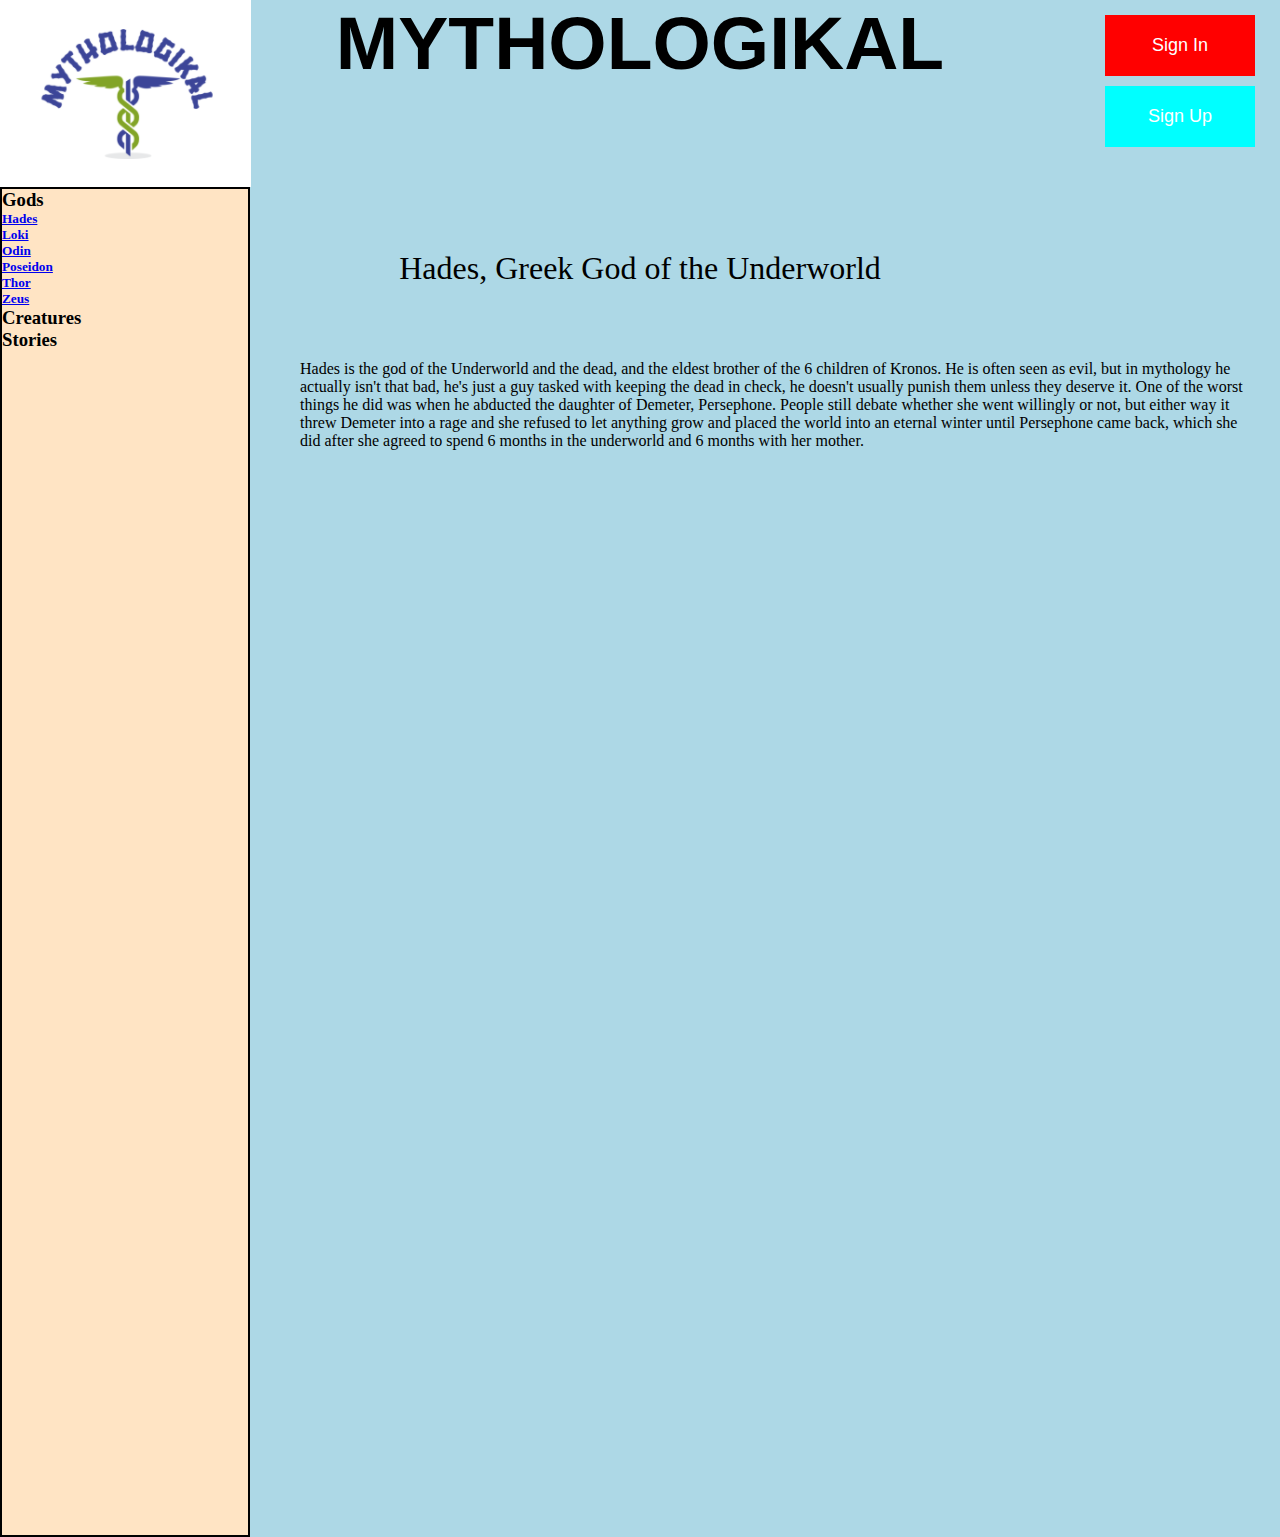
<file: Hades.html>
<!DOCTYPE html>
<html>
    <head>
        <title>Hades MYTHOLOGIKAL</title>
        <link rel="stylesheet" href="styles.css">
    </head>
    <body>
        <header>
            <h1>MYTHOLOGIKAL</h1>
            <p class="Header_img"></p>
            <a href="./signup.html"><p class="Sign_up">Sign Up</p></a>
            <a href="./signin.html"><p class="Sign_in">Sign In</p></a>
            <a href="./index.html" class="Homelink"><img src="Screenshot (4).png"></a>
        </header>
        <nav>
            <h3>Gods</h3>
            <h5><a href="./Hades.html">Hades</a></h5>
            <h5><a href="./Loki.html">Loki</a></h5>
            <h5><a href="./Odin.html">Odin</a></h5>
            <h5><a href="./Poseidon.html">Poseidon</a></h5>
            <h5><a href="./Thor.html">Thor </a></h5>
            <h5><a href="./Zeus.html">Zeus</a></h5>
            <h3>Creatures</h3>
            <h3>Stories</h3>
        </nav>
        <p class="godtitle">Hades, Greek God of the Underworld</p>
        <p class="godinfo">Hades is the god of the Underworld and the dead, and the eldest brother of the 6 children of Kronos. He is often seen as evil, but in mythology he actually isn't that bad, he's just a guy tasked with keeping the dead in check, he doesn't usually punish them unless they deserve it. One of the worst things he did was when he abducted the daughter of Demeter, Persephone. People still debate whether she went willingly or not, but either way it threw Demeter into a rage and she refused to let anything grow and placed the world into an eternal winter until Persephone came back, which she did after she agreed to spend 6 months in the underworld and 6 months with her mother.</p>

    </body>
</html>
</file>
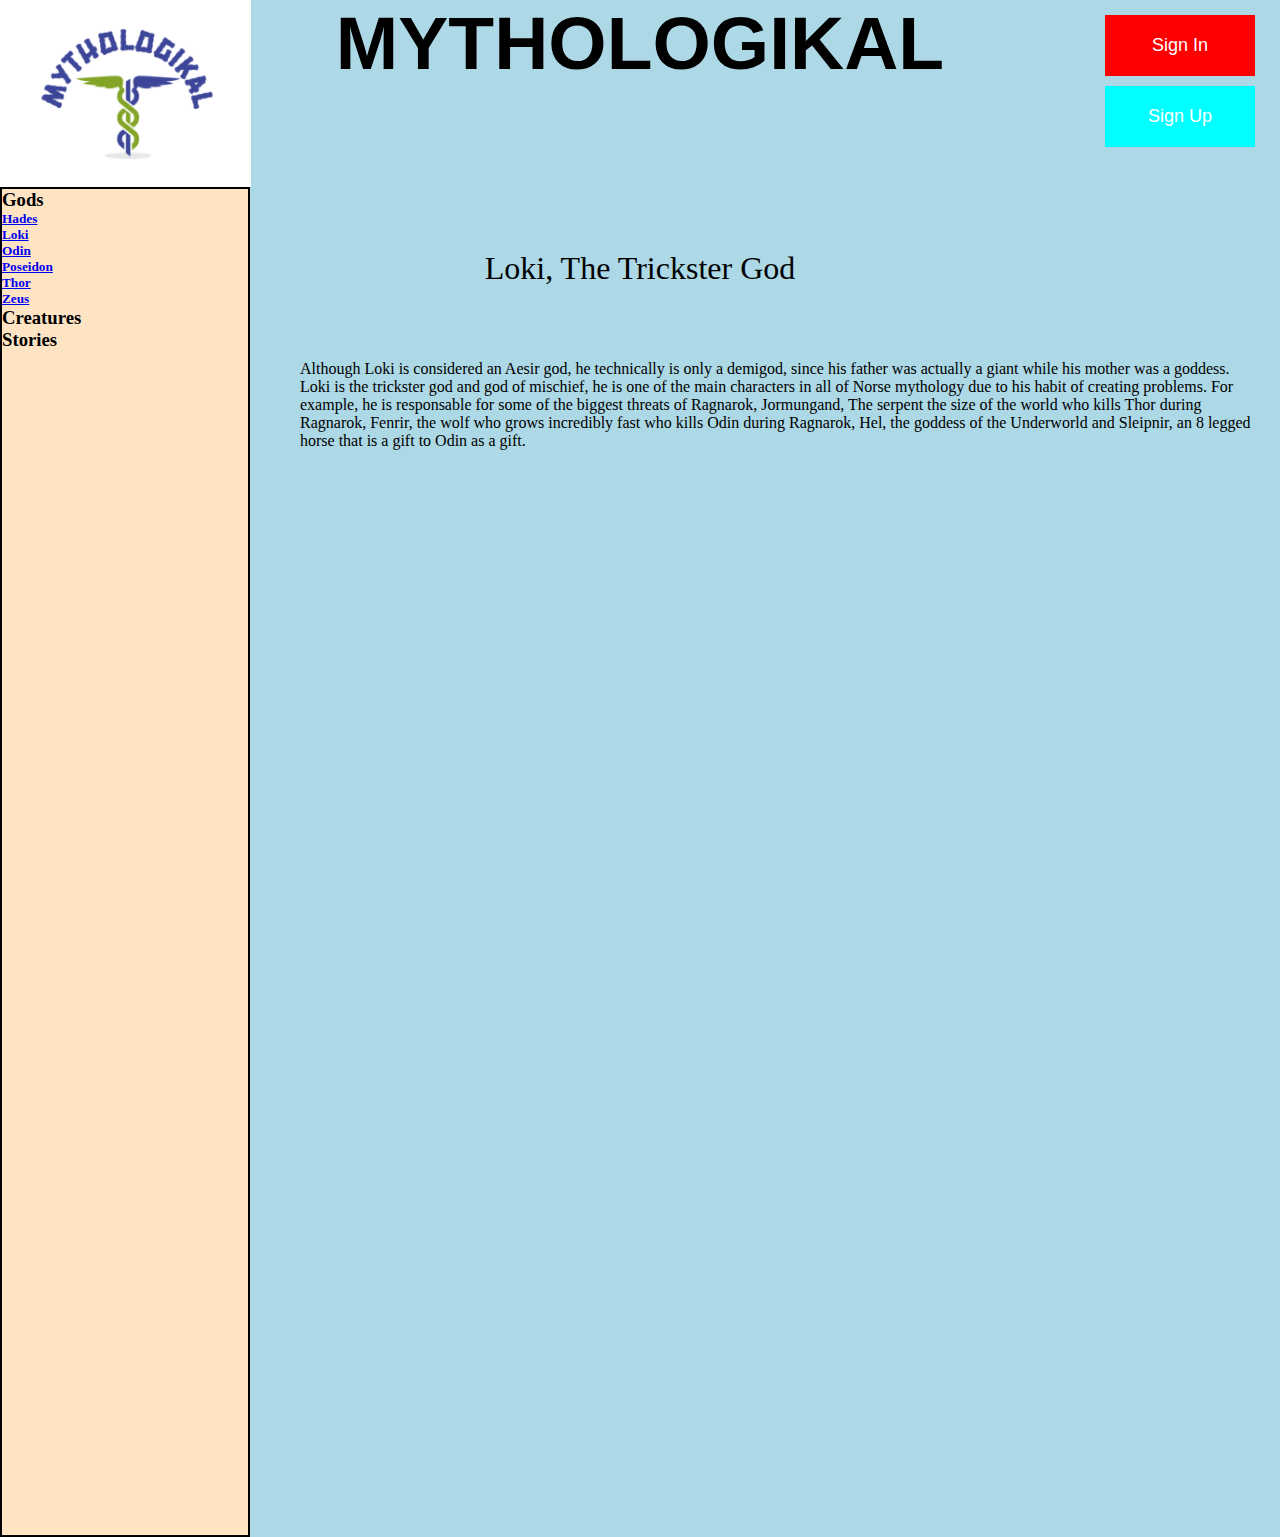
<file: Loki.html>
<!DOCTYPE html>
<html>
    <head>
        <title>Loki MYTHOLOGIKAL</title>
        <link rel="stylesheet" href="styles.css">
    </head>
    <body>
        <header>
            <h1>MYTHOLOGIKAL</h1>
            <p class="Header_img"></p>
            <a href="./signup.html"><p class="Sign_up">Sign Up</p></a>
            <a href="./signin.html"><p class="Sign_in">Sign In</p></a>
            <a href="./index.html" class="Homelink"><img src="Screenshot (4).png"></a>
        </header>
        <nav>
            <h3>Gods</h3>
            <h5><a href="./Hades.html">Hades</a></h5>
            <h5><a href="./Loki.html">Loki</a></h5>
            <h5><a href="./Odin.html">Odin</a></h5>
            <h5><a href="./Poseidon.html">Poseidon</a></h5>
            <h5><a href="./Thor.html">Thor </a></h5>
            <h5><a href="./Zeus.html">Zeus</a></h5>
            <h3>Creatures</h3>
            <h3>Stories</h3>
        </nav>
        <p class="godtitle">Loki, The Trickster God</p>
        <p class="godinfo">Although Loki is considered an Aesir god, he technically is only a demigod, since his father was actually a giant while his mother was a goddess. Loki is the trickster god and god of mischief, he is one of the main characters in all of Norse mythology due to his habit of creating problems. For example, he is responsable for some of the biggest threats of Ragnarok, Jormungand, The serpent the size of the world who kills Thor during Ragnarok, Fenrir, the wolf who grows incredibly fast who kills Odin during Ragnarok, Hel, the goddess of the Underworld and Sleipnir, an 8 legged horse that is a gift to Odin as a gift. </p>

    </body>
</html>
</file>
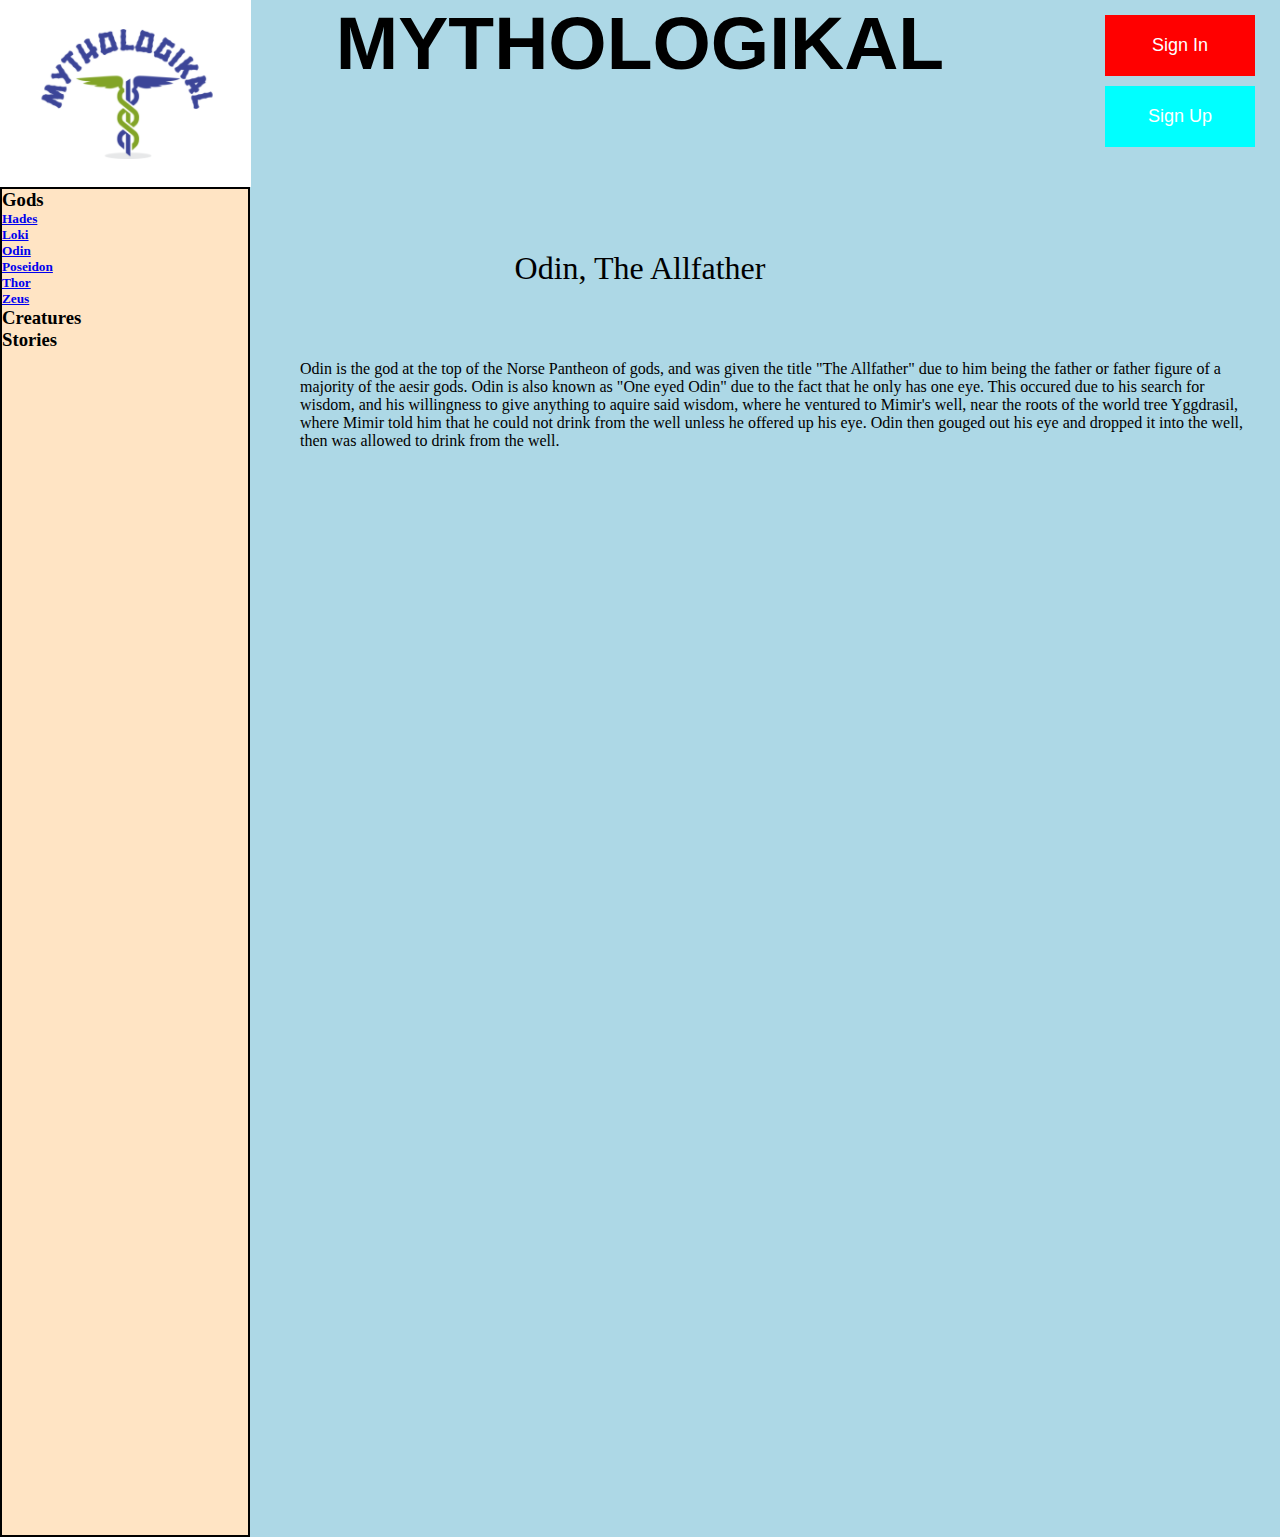
<file: Odin.html>
<!DOCTYPE html>
<html>
    <head>
        <title>Odin MYTHOLOGIKAL</title>
        <link rel="stylesheet" href="styles.css">
    </head>
    <body>
        <header>
            <h1>MYTHOLOGIKAL</h1>
            <p class="Header_img"></p>
            <a href="./signup.html"><p class="Sign_up">Sign Up</p></a>
            <a href="./signin.html"><p class="Sign_in">Sign In</p></a>
            <a href="./index.html" class="Homelink"><img src="Screenshot (4).png"></a>
        </header>
        <nav>
            <h3>Gods</h3>
            <h5><a href="./Hades.html">Hades</a></h5>
            <h5><a href="./Loki.html">Loki</a></h5>
            <h5><a href="./Odin.html">Odin</a></h5>
            <h5><a href="./Poseidon.html">Poseidon</a></h5>
            <h5><a href="./Thor.html">Thor </a></h5>
            <h5><a href="./Zeus.html">Zeus</a></h5>
            <h3>Creatures</h3>
            <h3>Stories</h3>
        </nav>
        <p class="godtitle">Odin, The Allfather</p>
        <p class="godinfo">Odin is the god at the top of the Norse Pantheon of gods, and was given the title "The Allfather" due to him being the father or father figure of a majority of the aesir gods. Odin is also known as "One eyed Odin" due to the fact that he only has one eye. This occured due to his search for wisdom, and his willingness to give anything to aquire said wisdom, where he ventured to Mimir's well, near the roots of the world tree Yggdrasil, where Mimir told him that he could not drink from the well unless he offered up his eye. Odin then gouged out his eye and dropped it into the well, then was allowed to drink from the well.</p>

    </body>
</html>
</file>
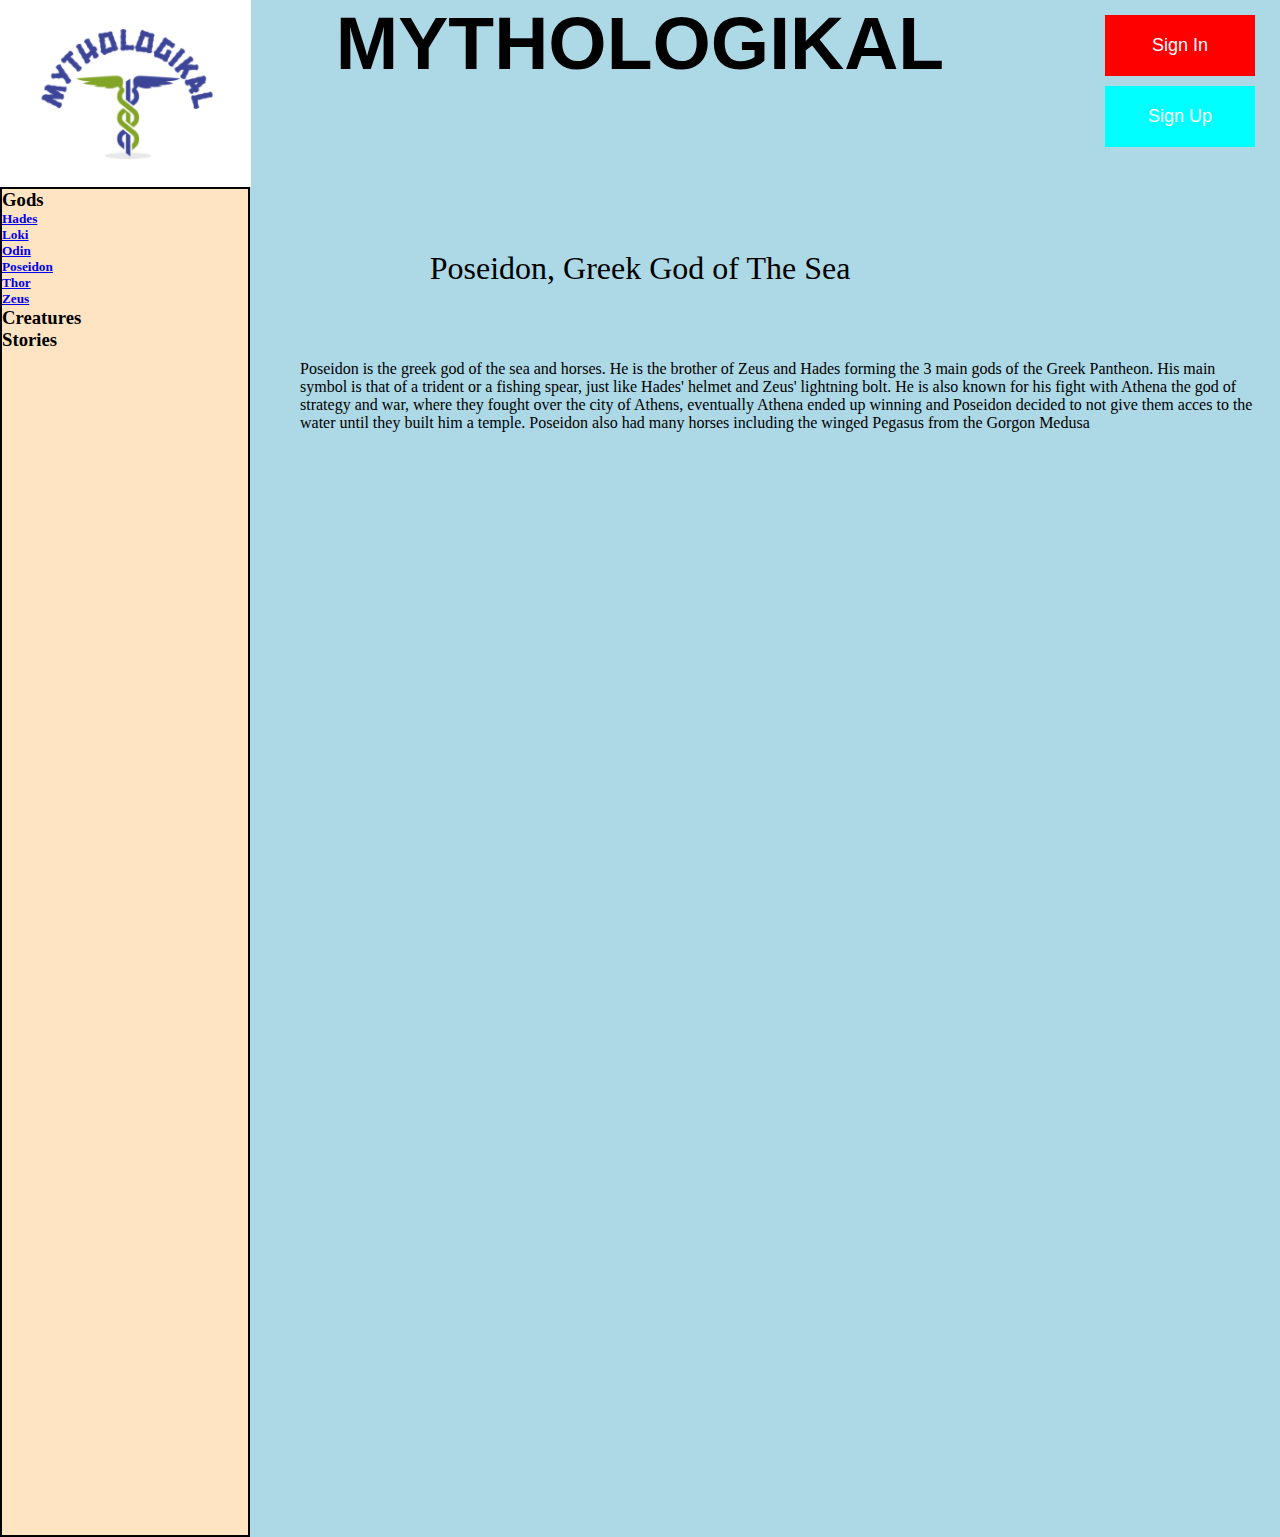
<file: Poseidon.html>
<!DOCTYPE html>
<html>
    <head>
        <title>Poseidon MYTHOLOGIKAL</title>
        <link rel="stylesheet" href="styles.css">
    </head>
    <body>
        <header>
            <h1>MYTHOLOGIKAL</h1>
            <p class="Header_img"></p>
            <a href="./signup.html"><p class="Sign_up">Sign Up</p></a>
            <a href="./signin.html"><p class="Sign_in">Sign In</p></a>
            <a href="./index.html" class="Homelink"><img src="Screenshot (4).png"></a>
        </header>
        <nav>
            <h3>Gods</h3>
            <h5><a href="./Hades.html">Hades</a></h5>
            <h5><a href="./Loki.html">Loki</a></h5>
            <h5><a href="./Odin.html">Odin</a></h5>
            <h5><a href="./Poseidon.html">Poseidon</a></h5>
            <h5><a href="./Thor.html">Thor </a></h5>
            <h5><a href="./Zeus.html">Zeus</a></h5>
            <h3>Creatures</h3>
            <h3>Stories</h3>
        </nav>
        <p class="godtitle">Poseidon, Greek God of The Sea</p>
        <p class="godinfo">Poseidon is the greek god of the sea and horses. He is the brother of Zeus and Hades forming the 3 main gods of the Greek Pantheon. His main symbol is that of a trident or a fishing spear, just like Hades' helmet and Zeus' lightning bolt. He is also known for his fight with Athena the god of strategy and war, where they fought over the city of Athens, eventually Athena ended up winning and Poseidon decided to not give them acces to the water until they built him a temple. Poseidon also had many horses including the winged Pegasus from the Gorgon Medusa</p>
        
    </body>
</html>
</file>
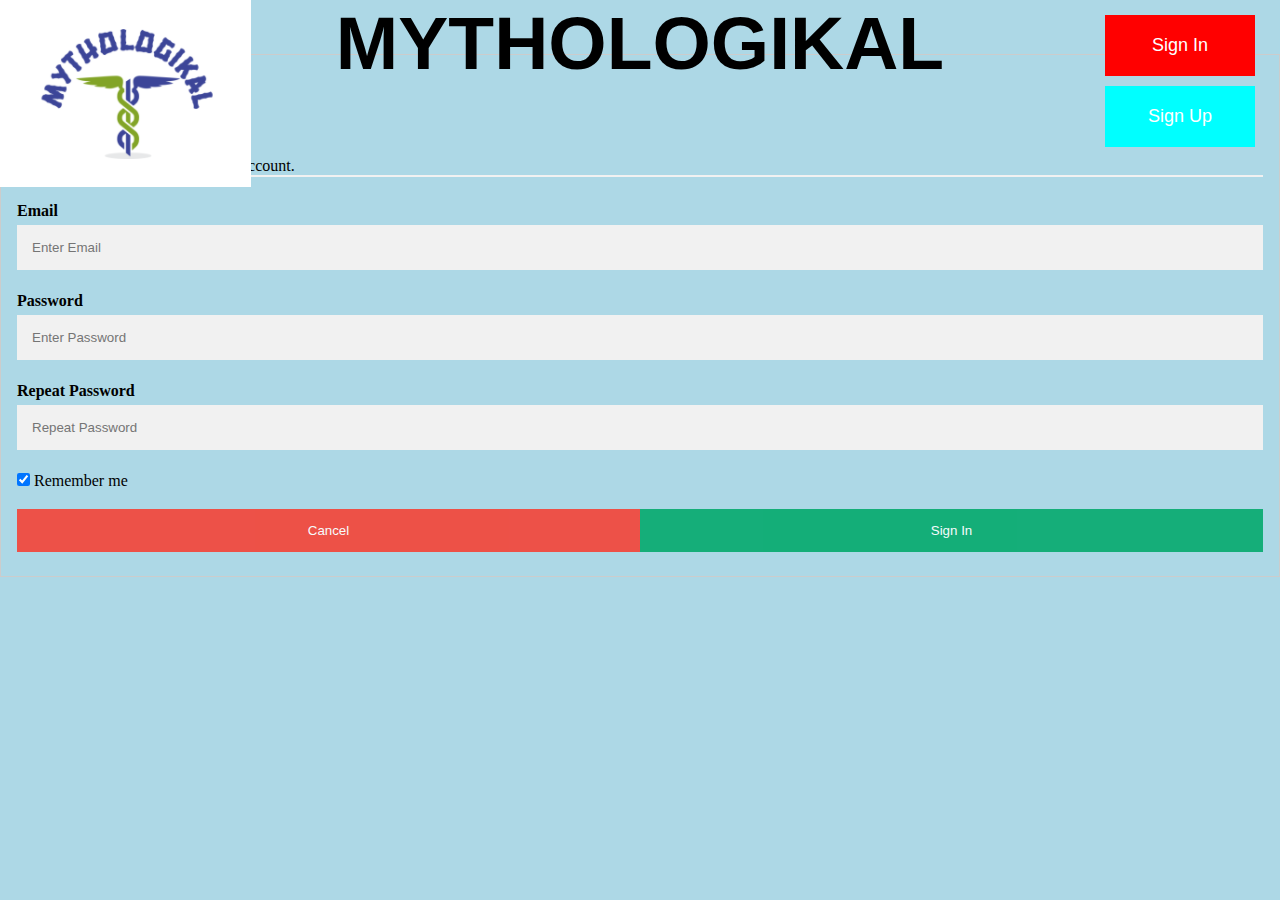
<file: signin.html>
<!DOCTYPE html>
<html>
    <head>
        <title>Sign In MYTHOLOGIKAL</title>
        <link rel="stylesheet" href="styles.css">
    </head>
    <body>
        <header>
            <h1>MYTHOLOGIKAL</h1>
            <p class="Header_img"></p>
            <a href="./signup.html"><p class="Sign_up">Sign Up</p></a>
            <a href="./signin.html"><p class="Sign_in">Sign In</p></a>
            <a href="./index.html" class="Homelink"><img src="Screenshot (4).png"></a>
        </header>
        <br>
        <br>
        <br>
        <form action="action_page.php" style="border:1px solid #ccc">
            <div class="container">
              <h1>Sign In</h1>
              <p>Please fill in this form to create an account.</p>
              <hr>
          
              <label for="email"><b>Email</b></label>
              <input type="text" placeholder="Enter Email" name="email" required>
          
              <label for="psw"><b>Password</b></label>
              <input type="password" placeholder="Enter Password" name="psw" required>
          
              <label for="psw-repeat"><b>Repeat Password</b></label>
              <input type="password" placeholder="Repeat Password" name="psw-repeat" required>
          
              <label>
                <input type="checkbox" checked="checked" name="remember" style="margin-bottom:15px"> Remember me
              </label>
          
              <div class="clearfix">
                <button type="button" class="cancelbtn">Cancel</button>
                <button type="submit" class="signinbtn">Sign In</button>
        
                
        
    </body>
</html>
</file>
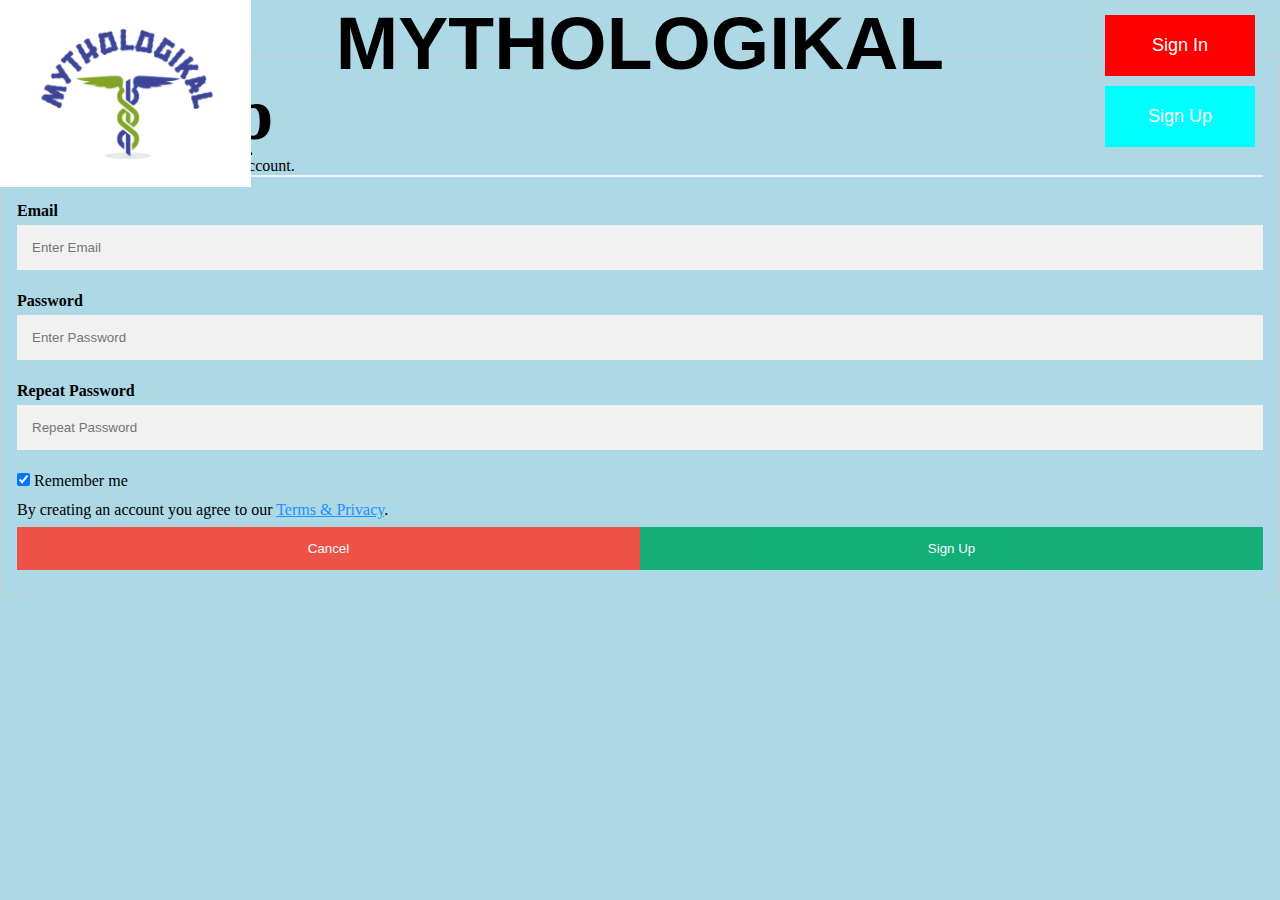
<file: signup.html>
<!DOCTYPE html>
<html>
<title>signup MYTHOLOGIKAL</title>
<link rel="stylesheet" href="styles.css">
<body>
    <header>
        <h1>MYTHOLOGIKAL</h1>
        <p class="Header_img"></p>
        <a href="./signup.html"><p class="Sign_up">Sign Up</p></a>
        <a href="./signin.html"><p class="Sign_in">Sign In</p></a>
        <a href="./index.html" class="Homelink"><img src="Screenshot (4).png"></a>
    </header>
    <br>
    <br>
    <br>
<form action="action_page.php" style="border:1px solid #ccc">
    <div class="container">
      <h1>Sign Up</h1>
      <p>Please fill in this form to create an account.</p>
      <hr>
  
      <label for="email"><b>Email</b></label>
      <input type="text" placeholder="Enter Email" name="email" required>
  
      <label for="psw"><b>Password</b></label>
      <input type="password" placeholder="Enter Password" name="psw" required>
  
      <label for="psw-repeat"><b>Repeat Password</b></label>
      <input type="password" placeholder="Repeat Password" name="psw-repeat" required>
  
      <label>
        <input type="checkbox" checked="checked" name="remember" style="margin-bottom:15px"> Remember me
      </label>
  
      <p>By creating an account you agree to our <a href="#" style="color:dodgerblue">Terms & Privacy</a>.</p>
  
      <div class="clearfix">
        <button type="button" class="cancelbtn">Cancel</button>
        <button type="submit" class="signupbtn">Sign Up</button>

        
      </div>
    </div>
  </form>
</body>
</html>
</file>
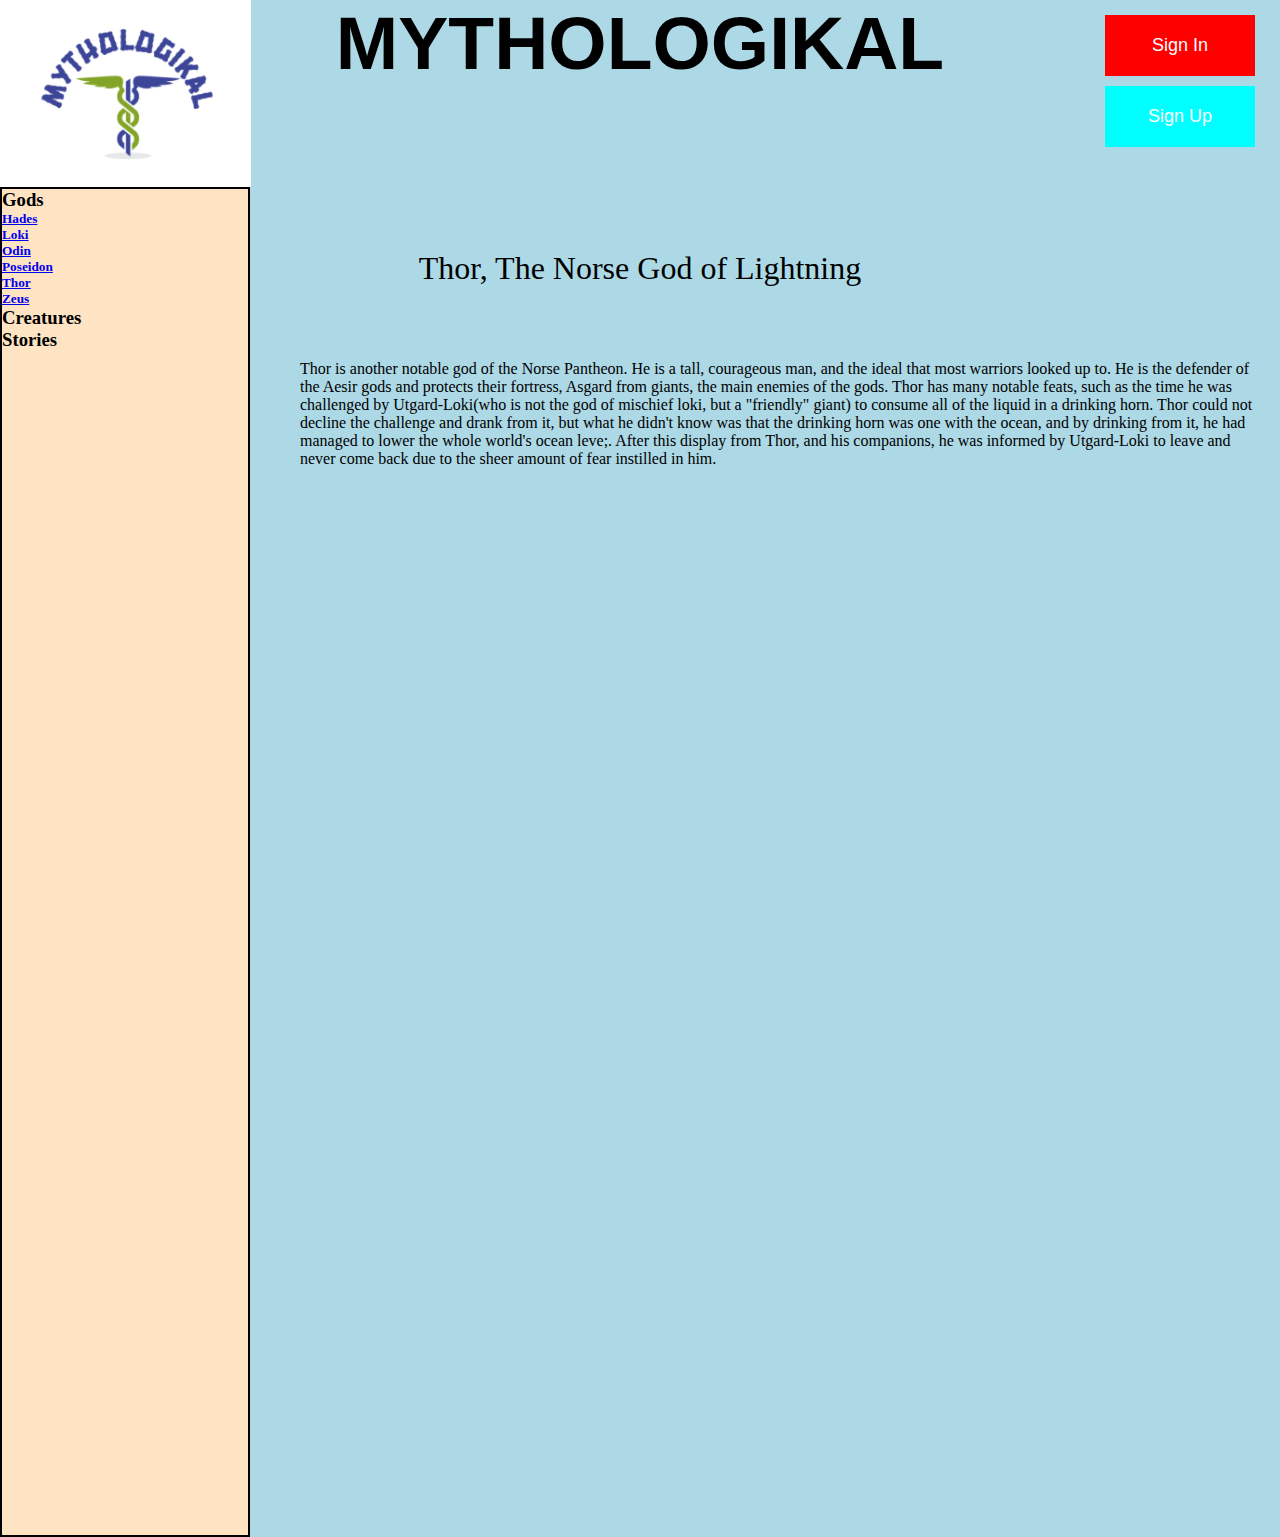
<file: Thor.html>
<!DOCTYPE html>
<html>
    <head>
        <title>Thor MYTHOLOGIKAL</title>
        <link rel="stylesheet" href="styles.css">
    </head>
    <body>
        <header>
            <h1>MYTHOLOGIKAL</h1>
            <p class="Header_img"></p>
            <a href="./signup.html"><p class="Sign_up">Sign Up</p></a>
            <a href="./signin.html"><p class="Sign_in">Sign In</p></a>
            <a href="./index.html" class="Homelink"><img src="Screenshot (4).png"></a>
        </header>
        <nav>
            <h3>Gods</h3>
            <h5><a href="./Hades.html">Hades</a></h5>
            <h5><a href="./Loki.html">Loki</a></h5>
            <h5><a href="./Odin.html">Odin</a></h5>
            <h5><a href="./Poseidon.html">Poseidon</a></h5>
            <h5><a href="./Thor.html">Thor </a></h5>
            <h5><a href="./Zeus.html">Zeus</a></h5>
            <h3>Creatures</h3>
            <h3>Stories</h3>
        </nav>
        <p class="godtitle">Thor, The Norse God of Lightning</p>
        <p class="godinfo">Thor is another notable god of the Norse Pantheon. He is a tall, courageous man, and the ideal that most warriors looked up to. He is the defender of the Aesir gods and protects their fortress, Asgard from giants, the main enemies of the gods. Thor has many notable feats, such as the time he was challenged by Utgard-Loki(who is not the god of mischief loki, but a "friendly" giant) to consume all of the liquid in a drinking horn. Thor could not decline the challenge and drank from it, but what he didn't know was that the drinking horn was one with the ocean, and by drinking from it, he had managed to lower the whole world's ocean leve;. After this display from Thor, and his companions, he was informed by Utgard-Loki to leave and never come back due to the sheer amount of fear instilled in him. </p>

    </body>
</html>
</file>
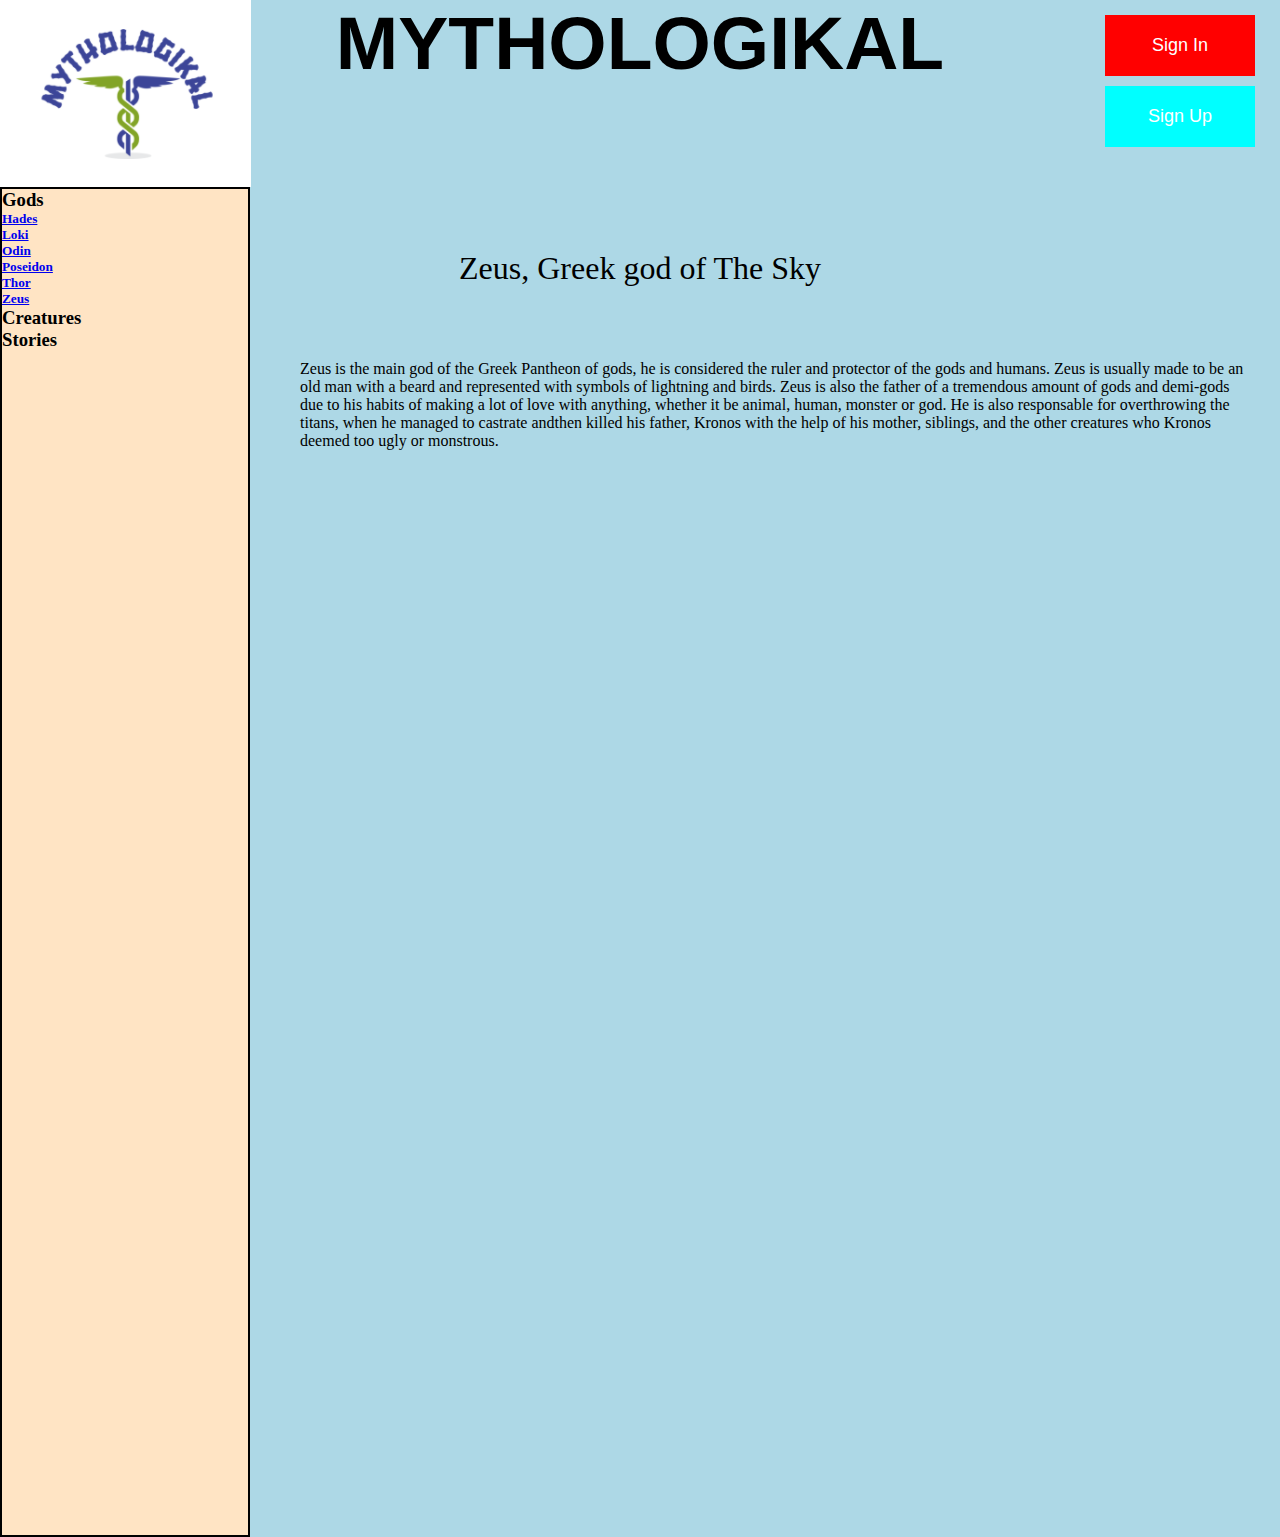
<file: Zeus.html>
<!DOCTYPE html>
<html>
    <head>
        <title> Zeus MYTHOLOGIKAL</title>
        <link rel="stylesheet" href="styles.css">
    </head>
    <body>
        <header>
            <h1>MYTHOLOGIKAL</h1>
            <p class="Header_img"></p>
            <a href="./signup.html"><p class="Sign_up">Sign Up</p></a>
            <a href="./signin.html"><p class="Sign_in">Sign In</p></a>
            <a href="./index.html" class="Homelink"><img src="Screenshot (4).png"></a>
        </header>
        <nav>
            <h3>Gods</h3>
            <h5><a href="./Hades.html">Hades</a></h5>
            <h5><a href="./Loki.html">Loki</a></h5>
            <h5><a href="./Odin.html">Odin</a></h5>
            <h5><a href="./Poseidon.html">Poseidon</a></h5>
            <h5><a href="./Thor.html">Thor </a></h5>
            <h5><a href="./Zeus.html">Zeus</a></h5>
            <h3>Creatures</h3>
            <h3>Stories</h3>
        </nav>
        <p class="godtitle">Zeus, Greek god of The Sky</p>
        <p class="godinfo">Zeus is the main god of the Greek Pantheon of gods, he is considered the ruler and protector of the gods and humans. Zeus is usually made to be an old man with a beard and represented with symbols of lightning and birds. Zeus is also the father of a tremendous amount of gods and demi-gods due to his habits of making a lot of love with anything, whether it be animal, human, monster or god. He is also responsable for overthrowing the titans, when he managed to castrate andthen killed his father, Kronos with the help of his mother, siblings, and the other creatures who Kronos deemed too ugly or monstrous. </p>

    </body>
</html>
</file>
<file: styles.css>
*{
    margin: 0px;
    padding: 0px;
}



body{
    background: lightblue;
}

h1{
    font-size: 75px;
}

/*p{
    position: relative;
    width: 350px;
    height: 100px;
    display: inline-block;
    top:201px
} */

.help{
    position: relative;
    top: 200px;
    left: 150px;
    display: inline-block;
    margin-left: 350px;
}

header{
    height: 187px;
    top: 0px;
    text-align: center;
    font-family: Verdana, Geneva, Tahoma, sans-serif;
    position: fixed;
    z-index: 5;
    background-color: aqua;
    display: inline-block;
    width: 100%;
    background: url(https://m.media-amazon.com/images/S/aplus-media/vc/b04912e5-0797-4043-a4bf-ce5933ad9050.__CR0,0,970,300_PT0_SX970_V1___.jpg);
}

nav{
    position: absolute;
    top: 187px;
    height: 150%;
    width: 250px;
    left: 0px;
    background-color: bisque;
    border: black solid 2px;
}

.picture{
    position: relative;
    width: 350px;
    height: 350px;
    background-size: 350px 350px;
    display: inline-block;
    border: 1px solid black;
    left: 350px;
    top: 250px;
    display: inline-block;
    object-fit: cover;
    margin: 10px;
}

.Sign_up{
    position: fixed;
    right: 10px;
    background-color: aqua;
    padding: 20px 20px;
    display: inline-block;
    margin-left: 15px;
    margin-right: 15px;
    width: 150px;
    font-size: large;
    vertical-align: middle;
    color: white;
}

.Sign_in{
    position: fixed;
    right: 10px;
    top: 15px;
    padding: 20px 20px;
    background-color: red;
    margin-bottom: 10px;
    display: inline-block;
    margin-left: 15px;
    margin-right: 15px;
    width: 150px;
    font-size: large;
    vertical-align: middle;
    color: white;
}

* {box-sizing: border-box}

/* Full-width input fields */
  input[type=text], input[type=password] {
  width: 100%;
  padding: 15px;
  margin: 5px 0 22px 0;
  display: inline-block;
  border: none;
  background: #f1f1f1;
}

input[type=text]:focus, input[type=password]:focus {
  background-color: #ddd;
  outline: none;
}

hr {
  border: 1px solid #f1f1f1;
  margin-bottom: 25px;
}

/* Set a style for all buttons */
button {
  background-color: #04AA6D;
  color: white;
  padding: 14px 20px;
  margin: 8px 0;
  border: none;
  cursor: pointer;
  width: 100%;
  opacity: 0.9;
}

button:hover {
  opacity:1;
}

/* Extra styles for the cancel button */
.cancelbtn {
  padding: 14px 20px;
  background-color: #f44336;
}

/* Float cancel and signup buttons and add an equal width */
.cancelbtn, .signupbtn {
  float: left;
  width: 50%;
}

/* Add padding to container elements */
.container {
  padding: 16px;
}

/* Clear floats */
.clearfix::after {
  content: "";
  clear: both;
  display: table;
}

/* Change styles for cancel button and signup button on extra small screens */
@media screen and (max-width: 300px) {
 
   .cancelbtn, 
.signupbtn {
    width: 100%;
}
}
.Homelink{
    top: 0px;
    left: 0px;
    position: absolute;
    z-index: 1;
    display: inline-block;
    margin: 0px;
    padding: 0px;

}

.signinbtn {
  width: 50%;
}

.toptext{
    position: relative;
    display: inline-block;
    top: 200px;
    left: 275px;
    z-index: 1;
    margin-right: 250px;
    height: 150px;
    font-size: xx-large;
    font-family: 'Segoe UI', Tahoma, Geneva, Verdana, sans-serif;
    font: bold;
}

.godinfo{
  position: absolute;
  top: 350px;
  left: 275px;
  margin: 10px 25px;
}

.godtitle{
  position: relative;
  top: 250px;
  text-align: center;
  font-size: xx-large;
}

.godimg{
  position: relative;
  top: 187px;
  size: 150px 250px;
}
</file>
